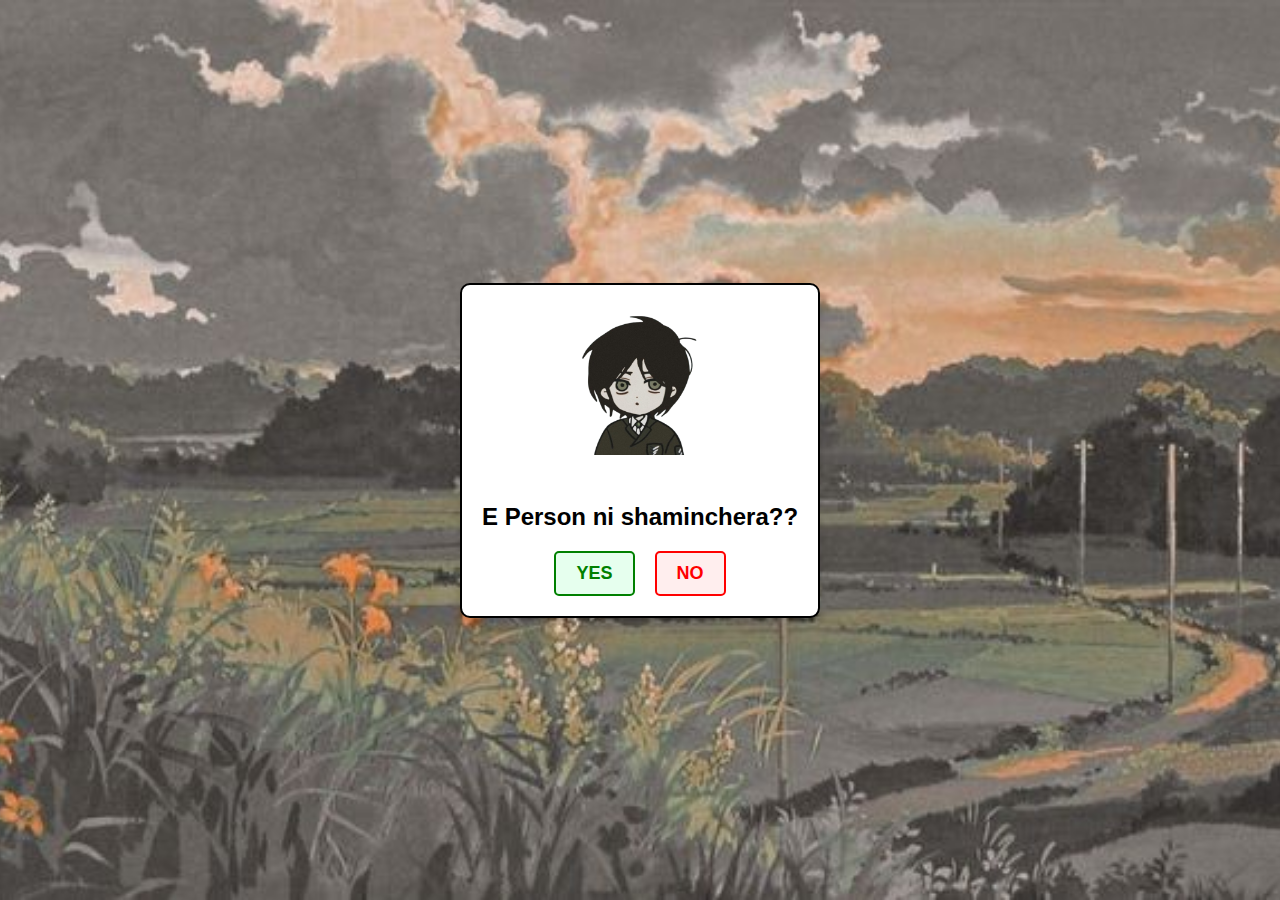
<file: index.html>
<!DOCTYPE html>
<html lang="en">
<head>
    <meta charset="UTF-8">
    <meta name="viewport" content="width=device-width, initial-scale=1.0">
    <title> aatavidipu </title>
    <link rel="stylesheet" href="style.css">
</head>
<body>
    <div class="container">
        <img src="eren-removebg-preview.png" alt="Character" class="character-img">
        <p class="question">E Person ni shaminchera??</p>
        <div class="buttons">
            <button class="yes-btn" onclick="window.location.href='Yes.html'">YES</button>

          <button class="no-btn" onclick="window.location.href='No.html'">NO</button>
        </div>
      </div>
</body>
</html>
</file>
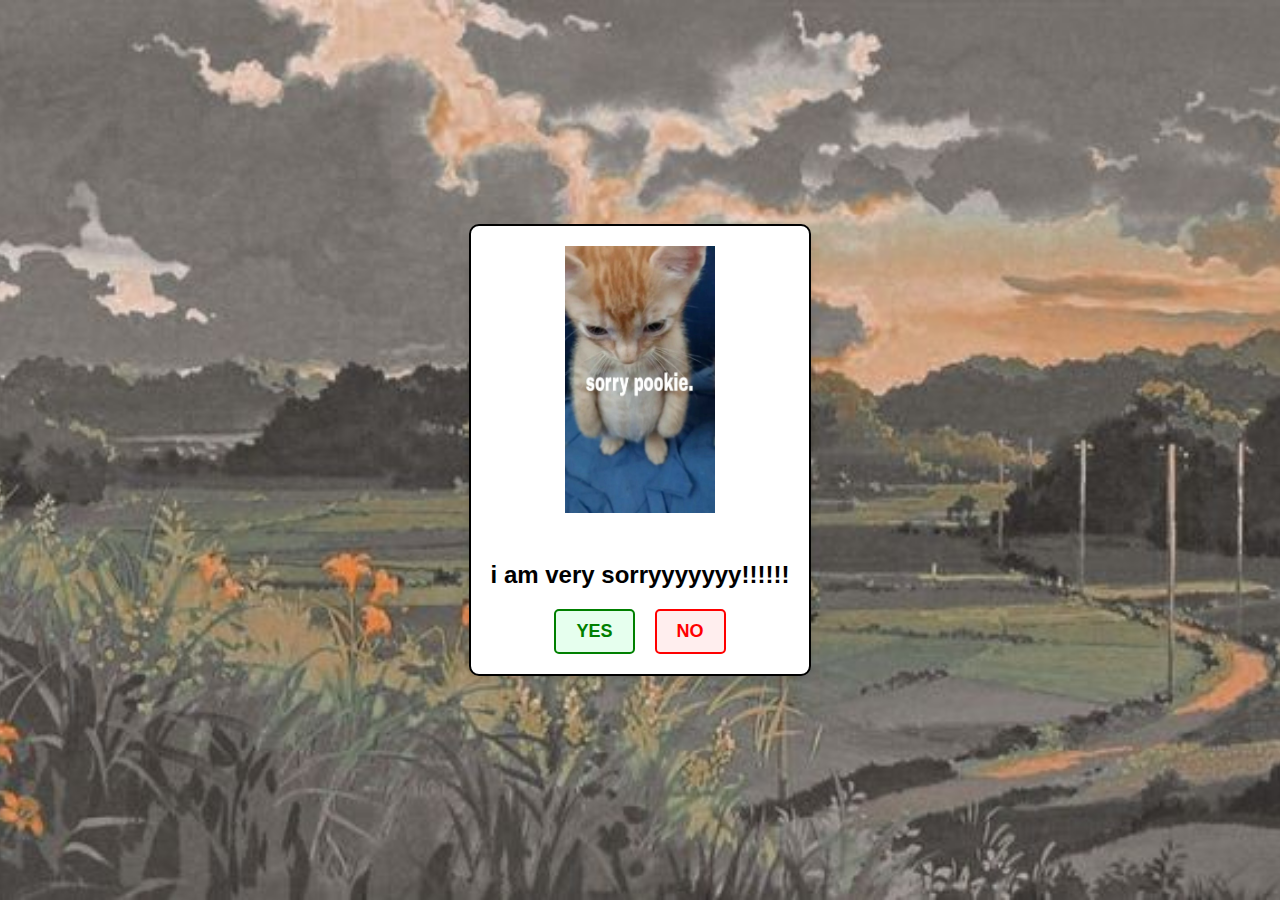
<file: No.html>
<!DOCTYPE html>
<html lang="en">
<head>
    <meta charset="UTF-8">
    <meta name="viewport" content="width=device-width, initial-scale=1.0">
    <title> aatavidipu </title>
    <link rel="stylesheet" href="style.css">
</head>
<body>
    <div class="container">
        <img src="./sorry pookie catttttttttt_33.jpeg" alt="Character" class="character-img">
        <p class="question">i am very sorryyyyyyy!!!!!!</p>
        <div class="buttons">
            <button class="yes-btn" onclick="window.location.href='Yes.html'">YES</button>

          <button class="no-btn" onclick="window.location.href='No1.html'">NO</button>
        </div>
      </div>
</body>
</html>
</file>
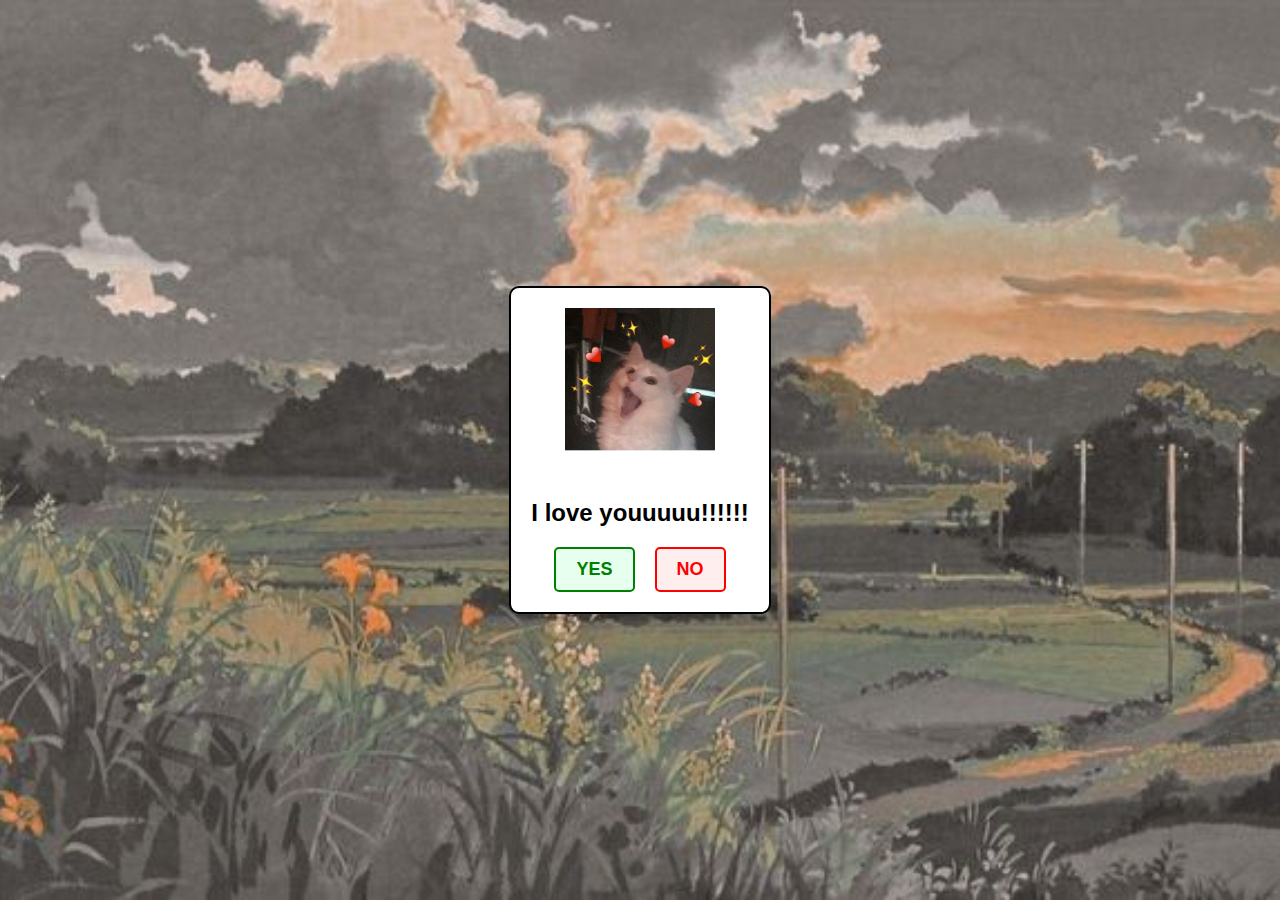
<file: Yes.html>
<!DOCTYPE html>
<html lang="en">
<head>
    <meta charset="UTF-8">
    <meta name="viewport" content="width=device-width, initial-scale=1.0">
    <title> aatavidipu </title>
    <link rel="stylesheet" href="style.css">

</head>
<body>
    <div class="container">
        <img src="char.jpeg" alt="Character" class="character-img">
        <p class="question">I love youuuuu!!!!!!</p>
        <div class="buttons">
            <button class="yes-btn" onclick="window.location.href='Yes.html'">YES</button>

          <button class="no-btn" onclick="window.location.href='No.html'">NO</button>
        </div>
    </div>
</body>
</html>
</file>
<file: style.css>
body{
    margin: 0; 
  height: 100vh;
  background-image: url('./Aesthetic\ Ghibli\ Scene.jpeg');
  background-repeat: no-repeat; 
  background-size: cover; 
  background-position: center; 
}
body {
    font-family: 'Comic Sans MS', cursive, sans-serif;
    display: flex;
    justify-content: center;
    align-items: center;
    height: 100vh;
    margin: 0;
    background-color: #f8f8f8; /* Light background */
  }
  
  .container {
    text-align: center;
    border: 2px solid #000;
    border-radius: 10px;
    padding: 20px;
    background: white;
    box-shadow: 0 4px 8px rgba(0, 0, 0, 0.1);
  }
  
  .character-img {
    width: 150px;
    height: auto;
    margin-bottom: 20px;
  }
  
  .question {
    font-size: 24px;
    font-weight: bold;
    margin-bottom: 20px;
  }
  
  .buttons {
    display: flex;
    justify-content: center;
    gap: 20px;
  }
  
  .yes-btn, .no-btn {
    padding: 10px 20px;
    font-size: 18px;
    font-weight: bold;
    border: 2px solid transparent;
    border-radius: 5px;
    cursor: pointer;
  }
  
  .yes-btn {
    background-color: #e6ffee;
    color: #008000;
    border-color: #008000;
  }
  
  .no-btn {
    background-color: #ffeeee;
    color: #ff0000;
    border-color: #ff0000;
  }
  
  .yes-btn:hover {
    background-color: #ccffcc;
  }
  
  .no-btn:hover {
    background-color: #ffcccc;
  }
</file>
